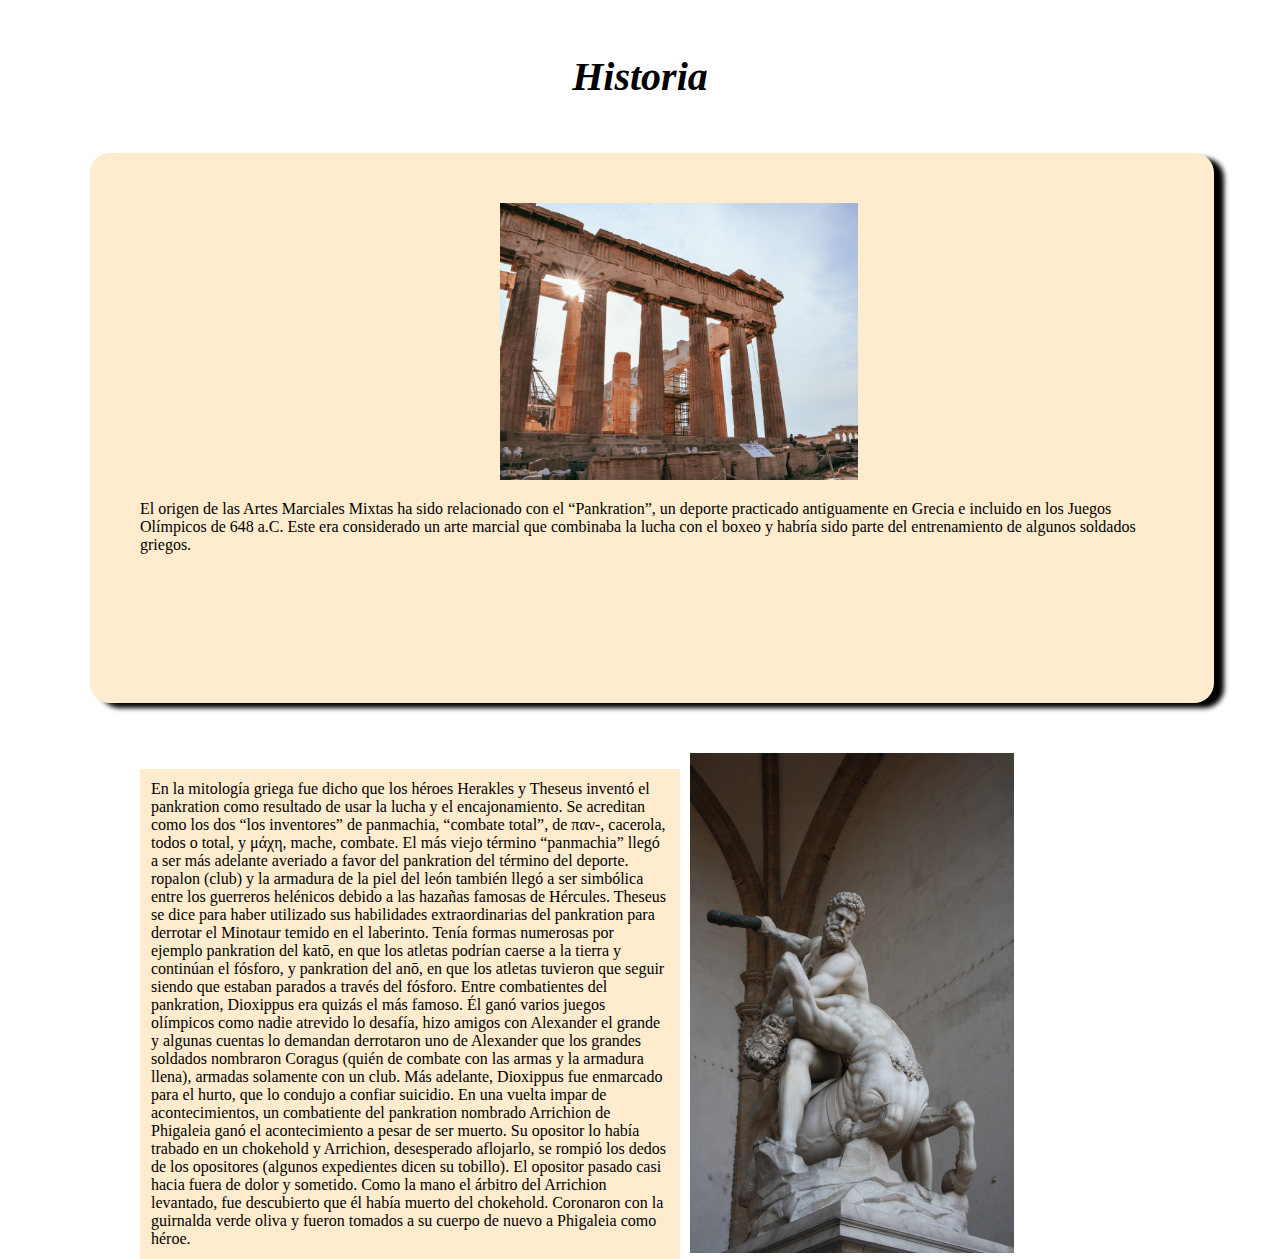
<file: proyectoMMA/historia.html>
<!DOCTYPE html>
<html lang="en">
<head>
    <meta charset="UTF-8">
    <meta name="viewport" content="width=device-width, initial-scale=1.0">
    <link rel="stylesheet" href="main.css">
    <title>Historia de las MMA</title>
</head>
<body>
    <section>
            <h4>historia</h4>
    </section>

    <section class="bodyels">
        <div class="item1">
            <img src="../proyectoMMA/imgenes/atenas.jpg" alt="capital atena">
            <p>El origen de las Artes Marciales Mixtas ha sido relacionado con el “Pankration”, un deporte practicado antiguamente en Grecia e incluido en los Juegos Olímpicos de 648 a.C. Este era considerado un arte marcial que combinaba la lucha con el boxeo y habría sido parte del entrenamiento de algunos soldados griegos.</p>
        </div>
        <div  class="item2">
            <p>
                En la mitología griega fue dicho que los héroes Herakles y Theseus inventó el pankration como resultado de usar la lucha y el encajonamiento. Se acreditan como los dos “los inventores” de panmachia, “combate total”, de παν-, cacerola, todos o total, y μάχη, mache, combate. El más viejo término “panmachia” llegó a ser más adelante averiado a favor del pankration del término del deporte. ropalon (club) y la armadura de la piel del león también llegó a ser simbólica entre los guerreros helénicos debido a las hazañas famosas de Hércules. Theseus se dice para haber utilizado sus habilidades extraordinarias del pankration para derrotar el Minotaur temido en el laberinto. Tenía formas numerosas por ejemplo pankration del katō, en que los atletas podrían caerse a la tierra y continúan el fósforo, y pankration del anō, en que los atletas tuvieron que seguir siendo que estaban parados a través del fósforo.
                Entre combatientes del pankration, Dioxippus era quizás el más famoso. Él ganó varios juegos olímpicos como nadie atrevido lo desafía, hizo amigos con Alexander el grande y algunas cuentas lo demandan derrotaron uno de Alexander que los grandes soldados nombraron Coragus (quién de combate con las armas y la armadura llena), armadas solamente con un club. Más adelante, Dioxippus fue enmarcado para el hurto, que lo condujo a confiar suicidio.

En una vuelta impar de acontecimientos, un combatiente del pankration nombrado Arrichion de Phigaleia ganó el acontecimiento a pesar de ser muerto. Su opositor lo había trabado en un chokehold y Arrichion, desesperado aflojarlo, se rompió los dedos de los opositores (algunos expedientes dicen su tobillo). El opositor pasado casi hacia fuera de dolor y sometido. Como la mano el árbitro del Arrichion levantado, fue descubierto que él había muerto del chokehold. Coronaron con la guirnalda verde oliva y fueron tomados a su cuerpo de nuevo a Phigaleia como héroe.
            </p>
            <img src="../proyectoMMA/imgenes/estatua griega.jpg" alt="lucha ">
        </div>
        <div></div>
        <div></div>
    </section>

</body>
</html>
</file>
<file: proyectoMMA/main.css>
h4{
 text-align: center;
 font-size: 40px;
 font-style: italic;
 text-transform: capitalize;
}

body{
    margin: 0px;
    padding: 0px;
    box-sizing: border-box;
    
}

.item1{
    background-color:blanchedalmond;
    width: 80%;
    margin-left: 90px;
    height: 50vh;
    padding: 50px;
    border-radius: 20px;
    box-shadow: 10px 5px 5px black;
}

.item1 > img{
    
    width: 35%;
    margin-left:360px;
}

.item1 > p{
    background-color: #ffebcd;
}

.item2{
    display: grid;
    grid-template-columns: 2fr 2fr;
    grid-area: 100px auto;
    gap: 10px;
    margin-left: 90px;
    height: 50vh;
    padding: 50px;
}

.item2 > p{
    background-color:#ffebcd;
    border: 1px solid #ffebcd;
    padding: 10px;
    columns: #000000;;
}

.item2 > img{
    width: 60%;
    height: 500px;
;
}
</file>
